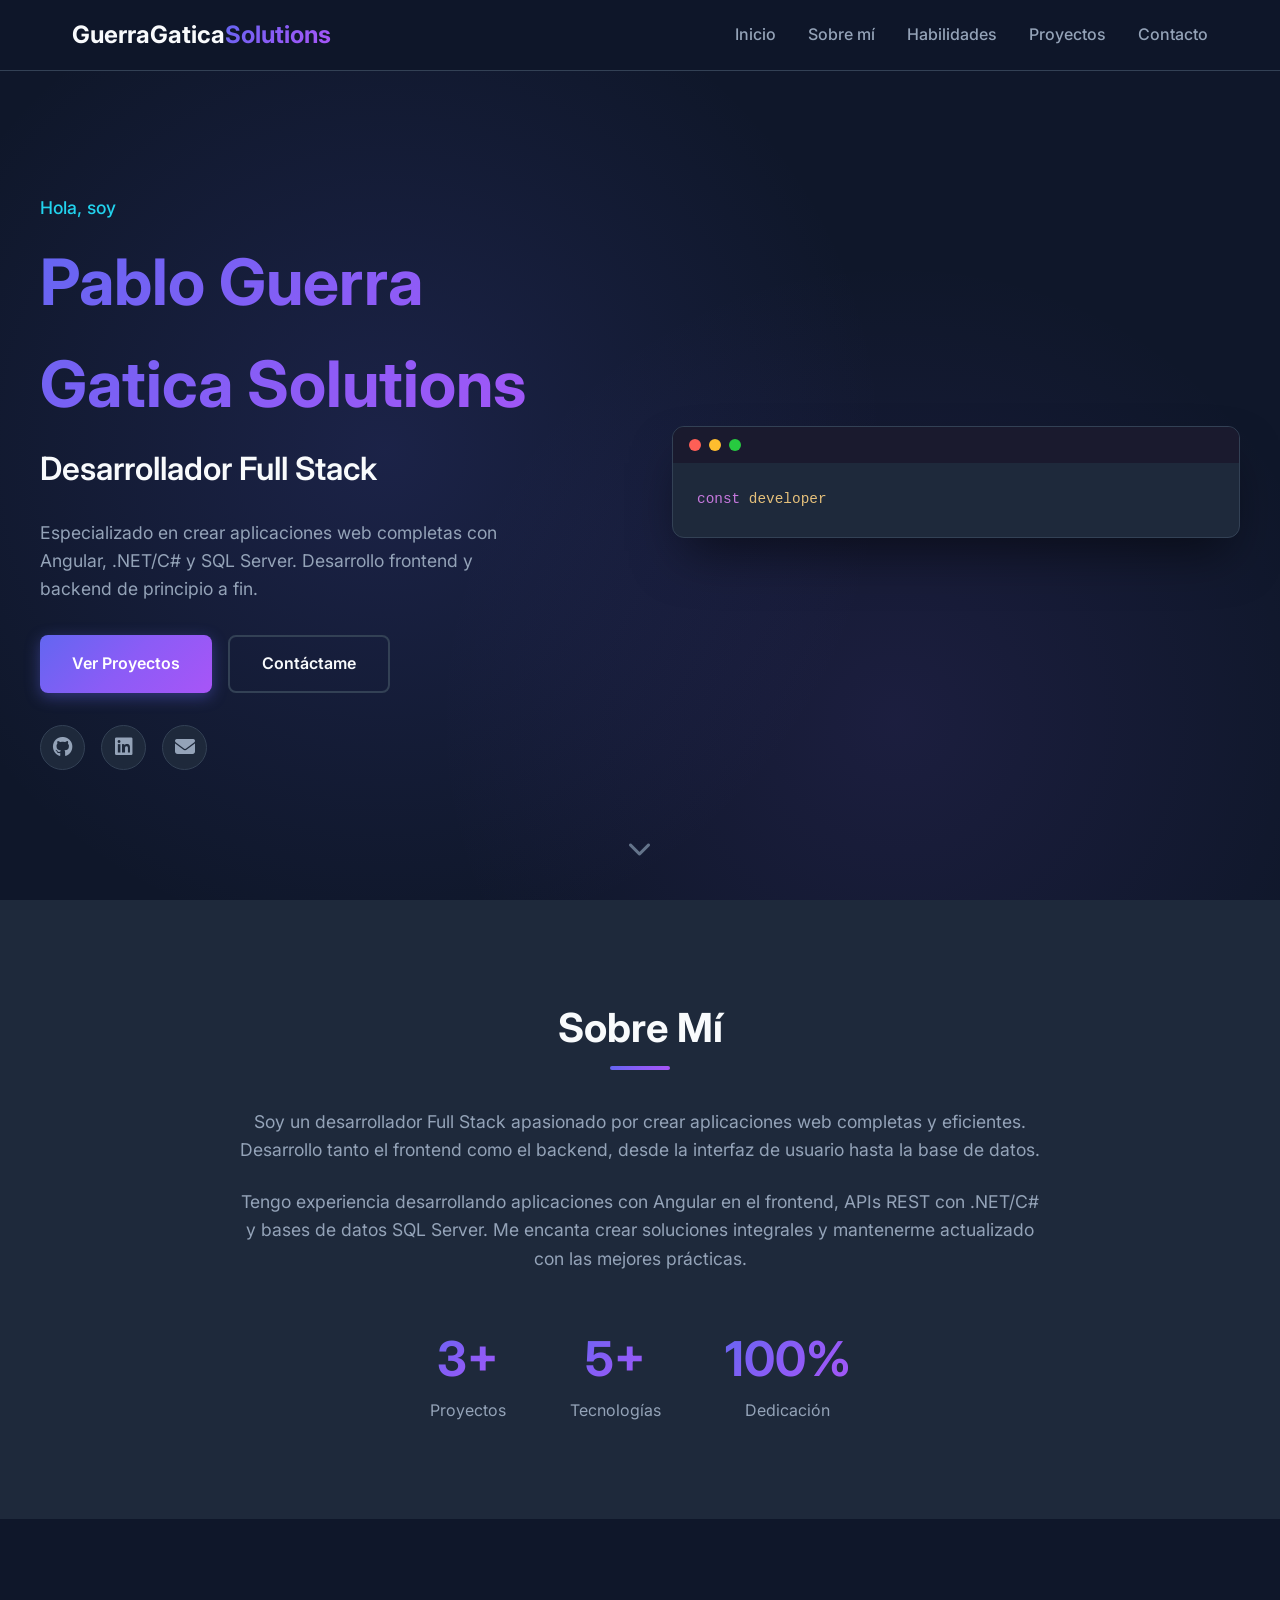
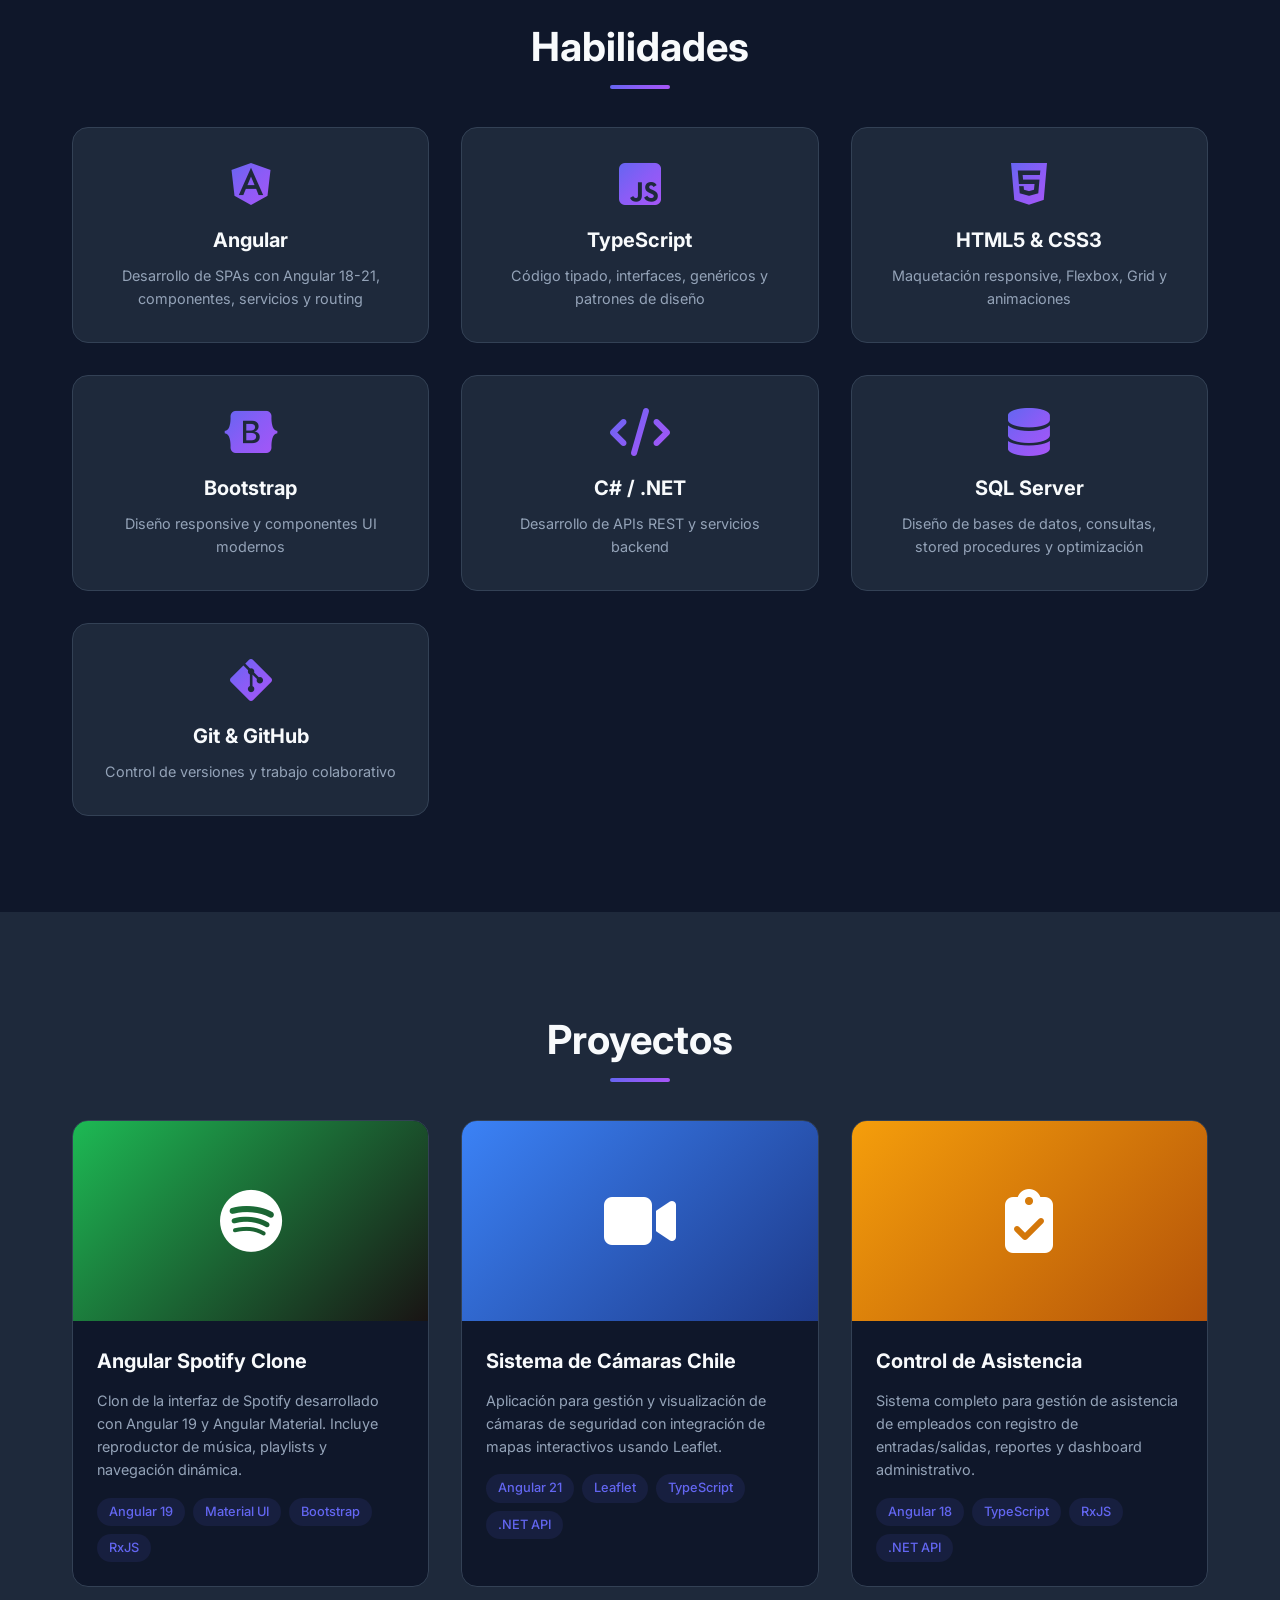
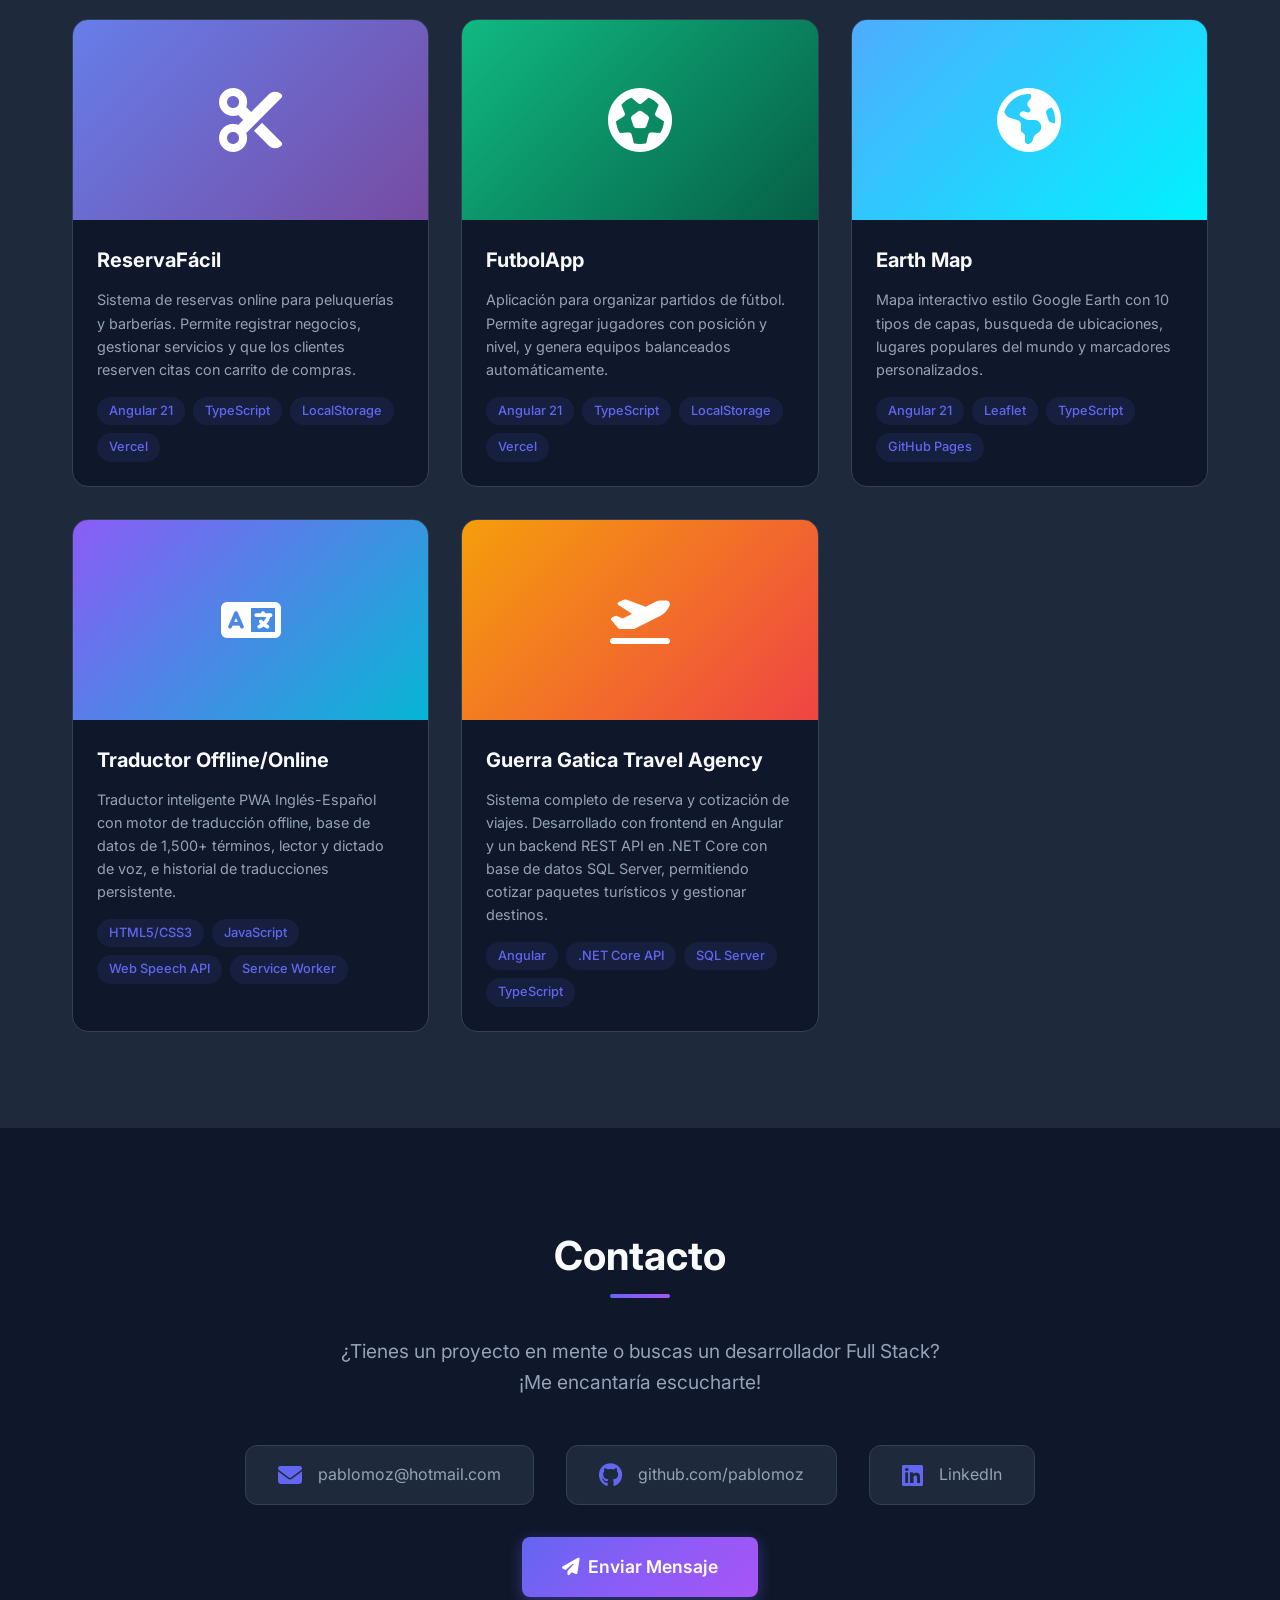
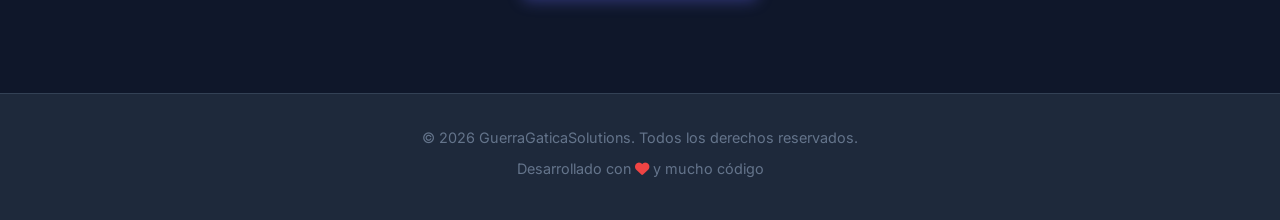
<file: index.html>
<!DOCTYPE html>
<html lang="es">
<head>
    <meta charset="UTF-8">
    <meta name="viewport" content="width=device-width, initial-scale=1.0">
    <title>Pablo Guerra Gatica Solutions | Desarrollador Full Stack</title>
    <link href="https://fonts.googleapis.com/css2?family=Inter:wght@300;400;500;600;700&display=swap" rel="stylesheet">
    <link rel="stylesheet" href="https://cdnjs.cloudflare.com/ajax/libs/font-awesome/6.4.0/css/all.min.css">
    <link rel="stylesheet" href="styles.css">
</head>
<body>
    <!-- Navegación -->
    <nav class="navbar">
        <div class="nav-container">
            <a href="#" class="nav-logo">GuerraGatica<span>Solutions</span></a>
            <ul class="nav-menu">
                <li><a href="#inicio" class="nav-link">Inicio</a></li>
                <li><a href="#sobre-mi" class="nav-link">Sobre mí</a></li>
                <li><a href="#habilidades" class="nav-link">Habilidades</a></li>
                <li><a href="#proyectos" class="nav-link">Proyectos</a></li>
                <li><a href="#contacto" class="nav-link">Contacto</a></li>
            </ul>
            <div class="hamburger">
                <span class="bar"></span>
                <span class="bar"></span>
                <span class="bar"></span>
            </div>
        </div>
    </nav>

    <!-- Hero Section -->
    <section id="inicio" class="hero">
        <div class="hero-container">
            <div class="hero-content">
                <p class="hero-greeting">Hola, soy</p>
                <h1 class="hero-title">Pablo Guerra Gatica Solutions</h1>
                <h2 class="hero-subtitle">Desarrollador Full Stack</h2>
                <p class="hero-description">
                    Especializado en crear aplicaciones web completas con Angular,
                    .NET/C# y SQL Server. Desarrollo frontend y backend de principio a fin.
                </p>
                <div class="hero-buttons">
                    <a href="#proyectos" class="btn btn-primary">Ver Proyectos</a>
                    <a href="#contacto" class="btn btn-secondary">Contáctame</a>
                </div>
                <div class="hero-social">
                    <a href="https://github.com/pablomoz" target="_blank" aria-label="GitHub">
                        <i class="fab fa-github"></i>
                    </a>
                    <a href="https://linkedin.com/in/pablomoz" target="_blank" aria-label="LinkedIn">
                        <i class="fab fa-linkedin"></i>
                    </a>
                    <a href="mailto:pablomoz@hotmail.com" aria-label="Email">
                        <i class="fas fa-envelope"></i>
                    </a>
                </div>
            </div>
            <div class="hero-image">
                <div class="code-window">
                    <div class="window-header">
                        <span class="dot red"></span>
                        <span class="dot yellow"></span>
                        <span class="dot green"></span>
                    </div>
                    <pre class="code-content"><code><span class="keyword">const</span> <span class="variable">developer</span> = {
  <span class="property">nombre</span>: <span class="string">"Pablo Guerra Gatica Solutions"</span>,
  <span class="property">rol</span>: <span class="string">"Full Stack Developer"</span>,
  <span class="property">skills</span>: [
    <span class="string">"Angular"</span>,
    <span class="string">"C#/.NET"</span>,
    <span class="string">"SQL Server"</span>,
    <span class="string">"TypeScript"</span>
  ],
  <span class="property">pasion</span>: <span class="string">"Crear soluciones"</span>
};</code></pre>
                </div>
            </div>
        </div>
        <div class="scroll-indicator">
            <i class="fas fa-chevron-down"></i>
        </div>
    </section>

    <!-- Sobre Mí -->
    <section id="sobre-mi" class="about">
        <div class="container">
            <h2 class="section-title">Sobre Mí</h2>
            <div class="about-content">
                <div class="about-text">
                    <p>
                        Soy un desarrollador Full Stack apasionado por crear aplicaciones web
                        completas y eficientes. Desarrollo tanto el frontend como el backend,
                        desde la interfaz de usuario hasta la base de datos.
                    </p>
                    <p>
                        Tengo experiencia desarrollando aplicaciones con Angular en el frontend,
                        APIs REST con .NET/C# y bases de datos SQL Server. Me encanta crear
                        soluciones integrales y mantenerme actualizado con las mejores prácticas.
                    </p>
                    <div class="about-stats">
                        <div class="stat">
                            <span class="stat-number">3+</span>
                            <span class="stat-label">Proyectos</span>
                        </div>
                        <div class="stat">
                            <span class="stat-number">5+</span>
                            <span class="stat-label">Tecnologías</span>
                        </div>
                        <div class="stat">
                            <span class="stat-number">100%</span>
                            <span class="stat-label">Dedicación</span>
                        </div>
                    </div>
                </div>
            </div>
        </div>
    </section>

    <!-- Habilidades -->
    <section id="habilidades" class="skills">
        <div class="container">
            <h2 class="section-title">Habilidades</h2>
            <div class="skills-grid">
                <div class="skill-card">
                    <i class="fab fa-angular"></i>
                    <h3>Angular</h3>
                    <p>Desarrollo de SPAs con Angular 18-21, componentes, servicios y routing</p>
                </div>
                <div class="skill-card">
                    <i class="fab fa-js-square"></i>
                    <h3>TypeScript</h3>
                    <p>Código tipado, interfaces, genéricos y patrones de diseño</p>
                </div>
                <div class="skill-card">
                    <i class="fab fa-html5"></i>
                    <h3>HTML5 & CSS3</h3>
                    <p>Maquetación responsive, Flexbox, Grid y animaciones</p>
                </div>
                <div class="skill-card">
                    <i class="fab fa-bootstrap"></i>
                    <h3>Bootstrap</h3>
                    <p>Diseño responsive y componentes UI modernos</p>
                </div>
                <div class="skill-card">
                    <i class="fas fa-code"></i>
                    <h3>C# / .NET</h3>
                    <p>Desarrollo de APIs REST y servicios backend</p>
                </div>
                <div class="skill-card">
                    <i class="fas fa-database"></i>
                    <h3>SQL Server</h3>
                    <p>Diseño de bases de datos, consultas, stored procedures y optimización</p>
                </div>
                <div class="skill-card">
                    <i class="fab fa-git-alt"></i>
                    <h3>Git & GitHub</h3>
                    <p>Control de versiones y trabajo colaborativo</p>
                </div>
            </div>
        </div>
    </section>

    <!-- Proyectos -->
    <section id="proyectos" class="projects">
        <div class="container">
            <h2 class="section-title">Proyectos</h2>
            <div class="projects-grid">
                <!-- Proyecto 1: Angular Spotify -->
                <div class="project-card">
                    <div class="project-image">
                        <div class="project-placeholder spotify">
                            <i class="fab fa-spotify"></i>
                        </div>
                        <div class="project-overlay">
                            <a href="https://github.com/pablomoz/angular" target="_blank" class="project-link">
                                <i class="fab fa-github"></i>
                            </a>
                        </div>
                    </div>
                    <div class="project-info">
                        <h3>Angular Spotify Clone</h3>
                        <p>Clon de la interfaz de Spotify desarrollado con Angular 19 y Angular Material. Incluye reproductor de música, playlists y navegación dinámica.</p>
                        <div class="project-tech">
                            <span>Angular 19</span>
                            <span>Material UI</span>
                            <span>Bootstrap</span>
                            <span>RxJS</span>
                        </div>
                    </div>
                </div>

                <!-- Proyecto 2: Cámaras Chile -->
                <div class="project-card">
                    <div class="project-image">
                        <div class="project-placeholder camaras">
                            <i class="fas fa-video"></i>
                        </div>
                        <div class="project-overlay">
                            <a href="https://github.com/pablomoz/Camaras" target="_blank" class="project-link">
                                <i class="fab fa-github"></i>
                            </a>
                        </div>
                    </div>
                    <div class="project-info">
                        <h3>Sistema de Cámaras Chile</h3>
                        <p>Aplicación para gestión y visualización de cámaras de seguridad con integración de mapas interactivos usando Leaflet.</p>
                        <div class="project-tech">
                            <span>Angular 21</span>
                            <span>Leaflet</span>
                            <span>TypeScript</span>
                            <span>.NET API</span>
                        </div>
                    </div>
                </div>

                <!-- Proyecto 3: Control de Asistencia -->
                <div class="project-card">
                    <div class="project-image">
                        <div class="project-placeholder asistencia">
                            <i class="fas fa-clipboard-check"></i>
                        </div>
                        <div class="project-overlay">
                            <a href="https://github.com/pablomoz/control-asistencia" target="_blank" class="project-link">
                                <i class="fab fa-github"></i>
                            </a>
                        </div>
                    </div>
                    <div class="project-info">
                        <h3>Control de Asistencia</h3>
                        <p>Sistema completo para gestión de asistencia de empleados con registro de entradas/salidas, reportes y dashboard administrativo.</p>
                        <div class="project-tech">
                            <span>Angular 18</span>
                            <span>TypeScript</span>
                            <span>RxJS</span>
                            <span>.NET API</span>
                        </div>
                    </div>
                </div>

                <!-- Proyecto 4: ReservaFácil -->
                <div class="project-card">
                    <div class="project-image">
                        <div class="project-placeholder reservas">
                            <i class="fas fa-cut"></i>
                        </div>
                        <div class="project-overlay">
                            <a href="https://reservas-peluqueria-rho.vercel.app" target="_blank" class="project-link">
                                <i class="fas fa-external-link-alt"></i>
                            </a>
                            <a href="https://github.com/pablomoz/reservas-peluqueria" target="_blank" class="project-link">
                                <i class="fab fa-github"></i>
                            </a>
                        </div>
                    </div>
                    <div class="project-info">
                        <h3>ReservaFácil</h3>
                        <p>Sistema de reservas online para peluquerías y barberías. Permite registrar negocios, gestionar servicios y que los clientes reserven citas con carrito de compras.</p>
                        <div class="project-tech">
                            <span>Angular 21</span>
                            <span>TypeScript</span>
                            <span>LocalStorage</span>
                            <span>Vercel</span>
                        </div>
                    </div>
                </div>

                <!-- Proyecto 5: FutbolApp -->
                <div class="project-card">
                    <div class="project-image">
                        <div class="project-placeholder futbol">
                            <i class="fas fa-futbol"></i>
                        </div>
                        <div class="project-overlay">
                            <a href="https://futbol-guerra-gatica-s.vercel.app" target="_blank" class="project-link">
                                <i class="fas fa-external-link-alt"></i>
                            </a>
                            <a href="https://github.com/pablomoz/frontedfutbolWeb" target="_blank" class="project-link">
                                <i class="fab fa-github"></i>
                            </a>
                        </div>
                    </div>
                    <div class="project-info">
                        <h3>FutbolApp</h3>
                        <p>Aplicación para organizar partidos de fútbol. Permite agregar jugadores con posición y nivel, y genera equipos balanceados automáticamente.</p>
                        <div class="project-tech">
                            <span>Angular 21</span>
                            <span>TypeScript</span>
                            <span>LocalStorage</span>
                            <span>Vercel</span>
                        </div>
                    </div>
                </div>

                <!-- Proyecto 6: Earth Map -->
                <div class="project-card">
                    <div class="project-image">
                        <div class="project-placeholder earthmap">
                            <i class="fas fa-globe-americas"></i>
                        </div>
                        <div class="project-overlay">
                            <a href="https://earth-map-guerra-gatica.vercel.app" target="_blank" class="project-link">
                                <i class="fas fa-external-link-alt"></i>
                            </a>
                            <a href="https://github.com/pablomoz/Mapa-interactivo" target="_blank" class="project-link">
                                <i class="fab fa-github"></i>
                            </a>
                        </div>
                    </div>
                    <div class="project-info">
                        <h3>Earth Map</h3>
                        <p>Mapa interactivo estilo Google Earth con 10 tipos de capas, busqueda de ubicaciones, lugares populares del mundo y marcadores personalizados.</p>
                        <div class="project-tech">
                            <span>Angular 21</span>
                            <span>Leaflet</span>
                            <span>TypeScript</span>
                            <span>GitHub Pages</span>
                        </div>
                    </div>
                </div>

                <!-- Proyecto 7: Traductor Offline/Online -->
                <div class="project-card">
                    <div class="project-image">
                        <div class="project-placeholder translator" style="background: linear-gradient(135deg, #8b5cf6, #06b6d4); display: flex; align-items: center; justify-content: center; height: 100%; min-height: 200px; color: white; font-size: 3rem;">
                            <i class="fas fa-language"></i>
                        </div>
                        <div class="project-overlay">
                            <a href="./traductor/" target="_blank" class="project-link" title="Ver demo en vivo">
                                <i class="fas fa-external-link-alt"></i>
                            </a>
                            <a href="https://github.com/pablomoz/diccionario-ingles-espanol" target="_blank" class="project-link" title="Ver repositorio">
                                <i class="fab fa-github"></i>
                            </a>
                        </div>
                    </div>
                    <div class="project-info">
                        <h3>Traductor Offline/Online</h3>
                        <p>Traductor inteligente PWA Inglés-Español con motor de traducción offline, base de datos de 1,500+ términos, lector y dictado de voz, e historial de traducciones persistente.</p>
                        <div class="project-tech">
                            <span>HTML5/CSS3</span>
                            <span>JavaScript</span>
                            <span>Web Speech API</span>
                            <span>Service Worker</span>
                        </div>
                    </div>
                </div>

                <!-- Proyecto 8: Guerra Gatica Travel Agency -->
                <div class="project-card">
                    <div class="project-image">
                        <div class="project-placeholder travel" style="background: linear-gradient(135deg, #f59e0b, #ef4444); display: flex; align-items: center; justify-content: center; height: 100%; min-height: 200px; color: white; font-size: 3rem;">
                            <i class="fas fa-plane-departure"></i>
                        </div>
                        <div class="project-overlay">
                            <a href="./viajes/" target="_blank" class="project-link" title="Ver demo en vivo">
                                <i class="fas fa-external-link-alt"></i>
                            </a>
                            <a href="https://github.com/pablomoz/paginaviajes" target="_blank" class="project-link" title="Ver repositorio">
                                <i class="fab fa-github"></i>
                            </a>
                        </div>
                    </div>
                    <div class="project-info">
                        <h3>Guerra Gatica Travel Agency</h3>
                        <p>Sistema completo de reserva y cotización de viajes. Desarrollado con frontend en Angular y un backend REST API en .NET Core con base de datos SQL Server, permitiendo cotizar paquetes turísticos y gestionar destinos.</p>
                        <div class="project-tech">
                            <span>Angular</span>
                            <span>.NET Core API</span>
                            <span>SQL Server</span>
                            <span>TypeScript</span>
                        </div>
                    </div>
                </div>
            </div>
        </div>
    </section>

    <!-- Contacto -->
    <section id="contacto" class="contact">
        <div class="container">
            <h2 class="section-title">Contacto</h2>
            <div class="contact-content">
                <p class="contact-text">
                    ¿Tienes un proyecto en mente o buscas un desarrollador Full Stack?
                    ¡Me encantaría escucharte!
                </p>
                <div class="contact-methods">
                    <a href="mailto:pablomoz@hotmail.com" class="contact-card">
                        <i class="fas fa-envelope"></i>
                        <span>pablomoz@hotmail.com</span>
                    </a>
                    <a href="https://github.com/pablomoz" target="_blank" class="contact-card">
                        <i class="fab fa-github"></i>
                        <span>github.com/pablomoz</span>
                    </a>
                    <a href="https://linkedin.com/in/pablomoz" target="_blank" class="contact-card">
                        <i class="fab fa-linkedin"></i>
                        <span>LinkedIn</span>
                    </a>
                </div>
                <a href="mailto:pablomoz@hotmail.com" class="btn btn-primary btn-large">
                    <i class="fas fa-paper-plane"></i>
                    Enviar Mensaje
                </a>
            </div>
        </div>
    </section>

    <!-- Footer -->
    <footer class="footer">
        <div class="container">
            <p>&copy; 2026 GuerraGaticaSolutions. Todos los derechos reservados.</p>
            <p>Desarrollado con <i class="fas fa-heart"></i> y mucho código</p>
        </div>
    </footer>

    <script src="script.js"></script>
</body>
</html>
</file>
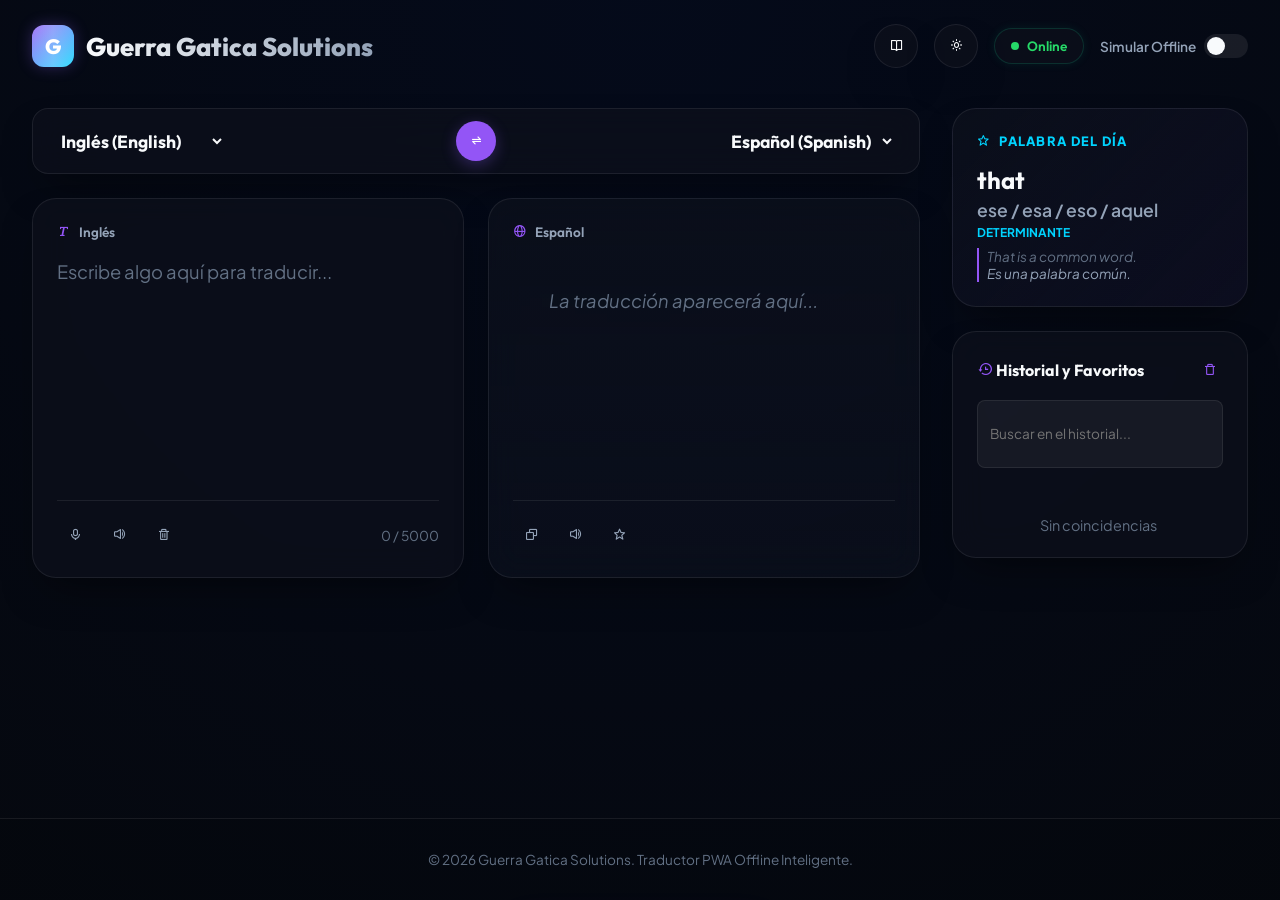
<file: traductor/index.html>
<!DOCTYPE html>
<html lang="es">
<head>
  <meta charset="UTF-8">
  <meta name="viewport" content="width=device-width, initial-scale=1.0">
  <title>Guerra Gatica Solutions - Traductor Offline/Online</title>
  <meta name="description" content="Traductor inteligente Inglés-Español que funciona con o sin conexión a internet.">
  <meta name="theme-color" content="#8b5cf6">
  
  <!-- PWA Manifest -->
  <link rel="manifest" href="manifest.json">
  <link rel="apple-touch-icon" href="icon-192.png">

  <!-- Style Sheets -->
  <link rel="stylesheet" href="index.css">
  
  <!-- Boxicons CDN for premium icons -->
  <link href="https://unpkg.com/boxicons@2.1.4/css/boxicons.min.css" rel="stylesheet">
</head>
<body class="dark-mode">

  <!-- Header -->
  <header>
    <div class="logo-container">
      <div class="logo-icon">G</div>
      <h1>Guerra Gatica Solutions</h1>
    </div>
    
    <div class="app-controls">
      <!-- Dictionary Search Modal trigger -->
      <button class="btn-round" id="open-explorer-btn" title="Buscar en el Diccionario">
        <i class="bx bx-book-open"></i>
      </button>

      <!-- Theme Switch -->
      <button class="btn-round" id="theme-toggle" title="Cambiar Tema">
        <i class="bx bx-sun" id="theme-icon"></i>
      </button>

      <!-- Connection Status indicator -->
      <div class="status-badge online" id="connection-status">
        <div class="status-dot"></div>
        <span id="connection-status-text">Online</span>
      </div>

      <!-- Simulated Offline Mode Switch -->
      <div class="simulation-mode">
        <span>Simular Offline</span>
        <label class="switch">
          <input type="checkbox" id="offline-simulator">
          <span class="slider"></span>
        </label>
      </div>
    </div>
  </header>

  <!-- Main Grid Layout -->
  <main>
    <!-- Left column: Translator and detail lookups -->
    <div class="translator-container">
      
      <!-- Selector Row -->
      <div class="lang-selector-bar">
        <select class="lang-select" id="source-lang-select">
          <option value="en" selected>Inglés (English)</option>
          <option value="es">Español (Spanish)</option>
        </select>
        
        <button class="swap-btn" id="swap-lang-btn" title="Intercambiar idiomas">
          <i class="bx bx-transfer-alt"></i>
        </button>
        
        <select class="lang-select" id="target-lang-select">
          <option value="es" selected>Español (Spanish)</option>
          <option value="en">Inglés (English)</option>
        </select>
      </div>

      <!-- Panels Row (Source / Translation) -->
      <div class="panels-grid">
        <!-- Source Input Panel -->
        <div class="panel">
          <div class="panel-header">
            <span class="panel-title" id="source-lang-title">
              <i class="bx bx-text"></i> Inglés
            </span>
          </div>
          
          <div class="textarea-wrapper">
            <textarea id="source-text" placeholder="Escribe algo aquí para traducir..." maxlength="5000"></textarea>
          </div>
          
          <div class="panel-footer">
            <div class="action-buttons">
              <!-- Speech Recognition (Voice Input) -->
              <button class="icon-btn" id="voice-input-btn" title="Traducir por voz">
                <i class="bx bx-microphone"></i>
              </button>
              <!-- Text-to-speech for input -->
              <button class="icon-btn" id="speech-source-btn" title="Escuchar texto original">
                <i class="bx bx-volume-full"></i>
              </button>
              <!-- Clear text -->
              <button class="icon-btn" id="clear-text-btn" title="Limpiar texto">
                <i class="bx bx-trash"></i>
              </button>
            </div>
            <span class="char-counter" id="char-counter">0 / 5000</span>
          </div>
        </div>

        <!-- Target Output Panel -->
        <div class="panel panel-target">
          <div class="panel-header">
            <span class="panel-title" id="target-lang-title">
              <i class="bx bx-globe"></i> Español
            </span>
          </div>
          
          <div class="translated-output empty" id="translated-text">
            La traducción aparecerá aquí...
          </div>
          
          <div class="panel-footer">
            <div class="action-buttons">
              <!-- Copy translated text -->
              <button class="icon-btn" id="copy-text-btn" title="Copiar traducción">
                <i class="bx bx-copy"></i>
              </button>
              <!-- Text-to-speech for output -->
              <button class="icon-btn" id="speech-target-btn" title="Escuchar traducción">
                <i class="bx bx-volume-full"></i>
              </button>
              <!-- Add translation to favorites -->
              <button class="icon-btn" id="favorite-btn" title="Añadir a favoritos">
                <i class="bx bx-star"></i>
              </button>
            </div>
          </div>
        </div>
      </div>

      <!-- Offline Detail Breakdown Panel -->
      <div class="offline-detail-panel" id="offline-detail-panel">
        <div class="offline-detail-header">
          <i class="bx bx-info-circle text-primary"></i>
          <span>Desglose de Traducción Offline (Diccionario)</span>
        </div>
        <p style="font-size: 0.9rem; color: var(--text-secondary);">
          Haz clic en cada palabra para ver su definición, categoría y alternativas:
        </p>
        <div class="word-pills-container" id="word-pills-container">
          <!-- Dynamically populated word pills -->
        </div>
        <div class="word-card-detail" id="word-card-detail">
          <h4 id="detail-word-title"><i class="bx bx-book"></i> Palabra</h4>
          <p id="detail-word-definition" style="margin-bottom: 0.5rem; font-size: 0.95rem;"></p>
          <span class="pill-pos" id="detail-word-pos">Sustantivo</span>
        </div>
      </div>

    </div>

    <!-- Right column: Sidebar (Word of the Day, History, Favorites) -->
    <div class="sidebar">
      <!-- Word of the Day -->
      <div class="word-day-card">
        <div class="word-day-header">
          <i class="bx bx-star"></i> Palabra del Día
        </div>
        <div class="word-day-body">
          <h3 id="daily-word-en">Loading...</h3>
          <p class="word-day-translation" id="daily-word-es">...</p>
          <p id="daily-word-pos" style="font-size: 0.75rem; color: var(--accent); font-weight: 700; text-transform: uppercase; margin-top: 0.25rem;">...</p>
          <p class="word-day-example" id="daily-word-example">...</p>
        </div>
      </div>

      <!-- History and Favorites Panel -->
      <div class="sidebar-panel">
        <div class="sidebar-header">
          <span><i class="bx bx-history"></i> Historial y Favoritos</span>
          <button class="icon-btn" id="clear-history-btn" title="Limpiar Historial" style="width: 28px; height: 28px;">
            <i class="bx bx-trash-alt"></i>
          </button>
        </div>
        
        <input type="text" class="explorer-input" id="history-search-input" placeholder="Buscar en el historial..." style="margin-bottom: 1rem; padding: 0.5rem 0.75rem; font-size: 0.85rem; border-radius: var(--border-radius-sm);">

        <div class="history-list" id="history-list">
          <!-- Dynamically populated history entries -->
          <div class="no-items">No hay traducciones aún</div>
        </div>
      </div>
    </div>
  </main>

  <!-- Dictionary Explorer Modal (Hidden by default) -->
  <div class="explorer-modal" id="explorer-modal">
    <div class="explorer-content">
      <div class="explorer-header">
        <h2 style="font-family: var(--font-heading); font-size: 1.3rem;"><i class="bx bx-book-open"></i> Explorador del Diccionario</h2>
        <button class="icon-btn" id="close-explorer-btn" title="Cerrar">
          <i class="bx bx-x" style="font-size: 1.5rem;"></i>
        </button>
      </div>
      
      <div class="explorer-search-wrapper">
        <input type="text" class="explorer-input" id="explorer-search-input" placeholder="Escribe para buscar palabras o frases (Ej: hello, casa, cat)...">
      </div>
      
      <div class="explorer-results" id="explorer-results">
        <div class="no-items">Escribe algo en el buscador para ver las coincidencias offline</div>
      </div>
    </div>
  </div>

  <!-- Toast notification banner -->
  <div class="toast" id="toast-notification">
    <i class="bx bx-check-circle"></i>
    <span id="toast-message">Copiado al portapapeles</span>
  </div>

  <!-- Footer -->
  <footer>
    <p>&copy; 2026 Guerra Gatica Solutions. Traductor PWA Offline Inteligente.</p>
  </footer>

  <!-- Scripts -->
  <script src="dictionary.js"></script>
  <script src="offlineEngine.js"></script>
  <script src="app.js"></script>

  <!-- Register Service Worker -->
  <script>
    if ('serviceWorker' in navigator) {
      window.addEventListener('load', () => {
        navigator.serviceWorker.register('sw.js')
          .then(registration => {
            console.log('ServiceWorker registrado con éxito: ', registration.scope);
          })
          .catch(error => {
            console.log('Fallo al registrar el ServiceWorker: ', error);
          });
      });
    }
  </script>
</body>
</html>
</file>
<file: styles.css>
/* ===== Variables CSS ===== */
:root {
    --primary-color: #6366f1;
    --primary-dark: #4f46e5;
    --secondary-color: #22d3ee;
    --background-dark: #0f172a;
    --background-light: #1e293b;
    --text-primary: #f8fafc;
    --text-secondary: #94a3b8;
    --text-muted: #64748b;
    --border-color: #334155;
    --gradient-primary: linear-gradient(135deg, #6366f1 0%, #8b5cf6 50%, #a855f7 100%);
    --gradient-secondary: linear-gradient(135deg, #22d3ee 0%, #6366f1 100%);
    --shadow-lg: 0 25px 50px -12px rgba(0, 0, 0, 0.5);
    --shadow-md: 0 10px 25px -5px rgba(0, 0, 0, 0.3);
    --transition: all 0.3s ease;
}

/* ===== Reset & Base ===== */
* {
    margin: 0;
    padding: 0;
    box-sizing: border-box;
}

html {
    scroll-behavior: smooth;
}

body {
    font-family: 'Inter', sans-serif;
    background-color: var(--background-dark);
    color: var(--text-primary);
    line-height: 1.6;
    overflow-x: hidden;
}

a {
    text-decoration: none;
    color: inherit;
}

ul {
    list-style: none;
}

.container {
    max-width: 1200px;
    margin: 0 auto;
    padding: 0 2rem;
}

/* ===== Navegación ===== */
.navbar {
    position: fixed;
    top: 0;
    left: 0;
    right: 0;
    z-index: 1000;
    background: rgba(15, 23, 42, 0.95);
    backdrop-filter: blur(10px);
    border-bottom: 1px solid var(--border-color);
}

.nav-container {
    max-width: 1200px;
    margin: 0 auto;
    padding: 1rem 2rem;
    display: flex;
    justify-content: space-between;
    align-items: center;
}

.nav-logo {
    font-size: 1.5rem;
    font-weight: 700;
    color: var(--text-primary);
}

.nav-logo span {
    background: var(--gradient-primary);
    -webkit-background-clip: text;
    -webkit-text-fill-color: transparent;
    background-clip: text;
}

.nav-menu {
    display: flex;
    gap: 2rem;
}

.nav-link {
    color: var(--text-secondary);
    font-weight: 500;
    transition: var(--transition);
    position: relative;
}

.nav-link:hover {
    color: var(--primary-color);
}

.nav-link::after {
    content: '';
    position: absolute;
    bottom: -5px;
    left: 0;
    width: 0;
    height: 2px;
    background: var(--gradient-primary);
    transition: var(--transition);
}

.nav-link:hover::after {
    width: 100%;
}

.hamburger {
    display: none;
    flex-direction: column;
    gap: 5px;
    cursor: pointer;
}

.bar {
    width: 25px;
    height: 3px;
    background: var(--text-primary);
    border-radius: 2px;
    transition: var(--transition);
}

/* ===== Hero Section ===== */
.hero {
    min-height: 100vh;
    display: flex;
    flex-direction: column;
    justify-content: center;
    padding: 6rem 2rem 2rem;
    position: relative;
    overflow: hidden;
}

.hero::before {
    content: '';
    position: absolute;
    top: 0;
    left: 0;
    right: 0;
    bottom: 0;
    background: radial-gradient(circle at 30% 50%, rgba(99, 102, 241, 0.15) 0%, transparent 50%),
                radial-gradient(circle at 70% 80%, rgba(139, 92, 246, 0.1) 0%, transparent 40%);
    pointer-events: none;
}

.hero-container {
    max-width: 1200px;
    margin: 0 auto;
    display: grid;
    grid-template-columns: 1fr 1fr;
    gap: 4rem;
    align-items: center;
    position: relative;
    z-index: 1;
}

.hero-greeting {
    color: var(--secondary-color);
    font-size: 1.1rem;
    font-weight: 500;
    margin-bottom: 0.5rem;
}

.hero-title {
    font-size: 4rem;
    font-weight: 700;
    background: var(--gradient-primary);
    -webkit-background-clip: text;
    -webkit-text-fill-color: transparent;
    background-clip: text;
    margin-bottom: 0.5rem;
}

.hero-subtitle {
    font-size: 2rem;
    color: var(--text-primary);
    font-weight: 600;
    margin-bottom: 1.5rem;
}

.hero-description {
    color: var(--text-secondary);
    font-size: 1.1rem;
    max-width: 500px;
    margin-bottom: 2rem;
}

.hero-buttons {
    display: flex;
    gap: 1rem;
    margin-bottom: 2rem;
}

.btn {
    padding: 0.875rem 2rem;
    border-radius: 8px;
    font-weight: 600;
    font-size: 1rem;
    cursor: pointer;
    transition: var(--transition);
    display: inline-flex;
    align-items: center;
    gap: 0.5rem;
    border: none;
}

.btn-primary {
    background: var(--gradient-primary);
    color: white;
    box-shadow: 0 4px 15px rgba(99, 102, 241, 0.4);
}

.btn-primary:hover {
    transform: translateY(-2px);
    box-shadow: 0 8px 25px rgba(99, 102, 241, 0.5);
}

.btn-secondary {
    background: transparent;
    color: var(--text-primary);
    border: 2px solid var(--border-color);
}

.btn-secondary:hover {
    border-color: var(--primary-color);
    color: var(--primary-color);
}

.btn-large {
    padding: 1rem 2.5rem;
    font-size: 1.1rem;
}

.hero-social {
    display: flex;
    gap: 1rem;
}

.hero-social a {
    width: 45px;
    height: 45px;
    border-radius: 50%;
    background: var(--background-light);
    display: flex;
    align-items: center;
    justify-content: center;
    color: var(--text-secondary);
    font-size: 1.25rem;
    transition: var(--transition);
    border: 1px solid var(--border-color);
}

.hero-social a:hover {
    background: var(--primary-color);
    color: white;
    transform: translateY(-3px);
}

/* Code Window */
.code-window {
    background: var(--background-light);
    border-radius: 12px;
    overflow: hidden;
    box-shadow: var(--shadow-lg);
    border: 1px solid var(--border-color);
}

.window-header {
    background: #1a1a2e;
    padding: 0.75rem 1rem;
    display: flex;
    gap: 8px;
}

.dot {
    width: 12px;
    height: 12px;
    border-radius: 50%;
}

.dot.red { background: #ff5f56; }
.dot.yellow { background: #ffbd2e; }
.dot.green { background: #27ca40; }

.code-content {
    padding: 1.5rem;
    font-family: 'Monaco', 'Menlo', monospace;
    font-size: 0.9rem;
    line-height: 1.8;
    overflow-x: auto;
}

.code-content code {
    color: var(--text-secondary);
}

.keyword { color: #c678dd; }
.variable { color: #e5c07b; }
.property { color: #61afef; }
.string { color: #98c379; }

.scroll-indicator {
    position: absolute;
    bottom: 2rem;
    left: 50%;
    transform: translateX(-50%);
    animation: bounce 2s infinite;
    color: var(--text-muted);
    font-size: 1.5rem;
}

@keyframes bounce {
    0%, 20%, 50%, 80%, 100% { transform: translateX(-50%) translateY(0); }
    40% { transform: translateX(-50%) translateY(-10px); }
    60% { transform: translateX(-50%) translateY(-5px); }
}

/* ===== Secciones Generales ===== */
section {
    padding: 6rem 0;
}

.section-title {
    font-size: 2.5rem;
    font-weight: 700;
    text-align: center;
    margin-bottom: 3rem;
    position: relative;
}

.section-title::after {
    content: '';
    position: absolute;
    bottom: -10px;
    left: 50%;
    transform: translateX(-50%);
    width: 60px;
    height: 4px;
    background: var(--gradient-primary);
    border-radius: 2px;
}

/* ===== About Section ===== */
.about {
    background: var(--background-light);
}

.about-content {
    max-width: 800px;
    margin: 0 auto;
}

.about-text p {
    color: var(--text-secondary);
    font-size: 1.1rem;
    margin-bottom: 1.5rem;
    text-align: center;
}

.about-stats {
    display: flex;
    justify-content: center;
    gap: 4rem;
    margin-top: 3rem;
}

.stat {
    text-align: center;
}

.stat-number {
    display: block;
    font-size: 3rem;
    font-weight: 700;
    background: var(--gradient-primary);
    -webkit-background-clip: text;
    -webkit-text-fill-color: transparent;
    background-clip: text;
}

.stat-label {
    color: var(--text-secondary);
    font-size: 1rem;
}

/* ===== Skills Section ===== */
.skills-grid {
    display: grid;
    grid-template-columns: repeat(auto-fit, minmax(280px, 1fr));
    gap: 2rem;
}

.skill-card {
    background: var(--background-light);
    padding: 2rem;
    border-radius: 16px;
    text-align: center;
    border: 1px solid var(--border-color);
    transition: var(--transition);
}

.skill-card:hover {
    transform: translateY(-5px);
    border-color: var(--primary-color);
    box-shadow: var(--shadow-md);
}

.skill-card i {
    font-size: 3rem;
    background: var(--gradient-primary);
    -webkit-background-clip: text;
    -webkit-text-fill-color: transparent;
    background-clip: text;
    margin-bottom: 1rem;
}

.skill-card h3 {
    font-size: 1.25rem;
    margin-bottom: 0.5rem;
}

.skill-card p {
    color: var(--text-secondary);
    font-size: 0.9rem;
}

/* ===== Projects Section ===== */
.projects {
    background: var(--background-light);
}

.projects-grid {
    display: grid;
    grid-template-columns: repeat(auto-fit, minmax(350px, 1fr));
    gap: 2rem;
}

.project-card {
    background: var(--background-dark);
    border-radius: 16px;
    overflow: hidden;
    border: 1px solid var(--border-color);
    transition: var(--transition);
}

.project-card:hover {
    transform: translateY(-5px);
    box-shadow: var(--shadow-lg);
}

.project-image {
    position: relative;
    height: 200px;
    overflow: hidden;
}

.project-placeholder {
    width: 100%;
    height: 100%;
    display: flex;
    align-items: center;
    justify-content: center;
    font-size: 4rem;
    color: white;
}

.project-placeholder.spotify {
    background: linear-gradient(135deg, #1DB954 0%, #191414 100%);
}

.project-placeholder.camaras {
    background: linear-gradient(135deg, #3b82f6 0%, #1e3a8a 100%);
}

.project-placeholder.asistencia {
    background: linear-gradient(135deg, #f59e0b 0%, #b45309 100%);
}

.project-placeholder.reservas {
    background: linear-gradient(135deg, #667eea 0%, #764ba2 100%);
}

.project-placeholder.futbol {
    background: linear-gradient(135deg, #10b981 0%, #065f46 100%);
}

.project-placeholder.earthmap {
    background: linear-gradient(135deg, #4facfe 0%, #00f2fe 100%);
}

.project-overlay {
    position: absolute;
    top: 0;
    left: 0;
    right: 0;
    bottom: 0;
    background: rgba(15, 23, 42, 0.9);
    display: flex;
    align-items: center;
    justify-content: center;
    opacity: 0;
    transition: var(--transition);
}

.project-card:hover .project-overlay {
    opacity: 1;
}

.project-overlay {
    gap: 1rem;
}

.project-link {
    width: 50px;
    height: 50px;
    border-radius: 50%;
    background: var(--primary-color);
    display: flex;
    align-items: center;
    justify-content: center;
    color: white;
    font-size: 1.5rem;
    transition: var(--transition);
}

.project-link:hover {
    transform: scale(1.1);
    background: var(--primary-dark);
}

.project-info {
    padding: 1.5rem;
}

.project-info h3 {
    font-size: 1.25rem;
    margin-bottom: 0.75rem;
}

.project-info p {
    color: var(--text-secondary);
    font-size: 0.9rem;
    margin-bottom: 1rem;
    line-height: 1.6;
}

.project-tech {
    display: flex;
    flex-wrap: wrap;
    gap: 0.5rem;
}

.project-tech span {
    padding: 0.25rem 0.75rem;
    background: rgba(99, 102, 241, 0.1);
    color: var(--primary-color);
    border-radius: 20px;
    font-size: 0.8rem;
    font-weight: 500;
}

/* ===== Contact Section ===== */
.contact {
    text-align: center;
}

.contact-text {
    color: var(--text-secondary);
    font-size: 1.2rem;
    max-width: 600px;
    margin: 0 auto 3rem;
}

.contact-methods {
    display: flex;
    justify-content: center;
    gap: 2rem;
    flex-wrap: wrap;
    margin-bottom: 2rem;
}

.contact-card {
    display: flex;
    align-items: center;
    gap: 1rem;
    padding: 1rem 2rem;
    background: var(--background-light);
    border-radius: 12px;
    border: 1px solid var(--border-color);
    transition: var(--transition);
}

.contact-card:hover {
    border-color: var(--primary-color);
    transform: translateY(-3px);
}

.contact-card i {
    font-size: 1.5rem;
    color: var(--primary-color);
}

.contact-card span {
    color: var(--text-secondary);
}

/* ===== Footer ===== */
.footer {
    background: var(--background-light);
    padding: 2rem;
    text-align: center;
    border-top: 1px solid var(--border-color);
}

.footer p {
    color: var(--text-muted);
    font-size: 0.9rem;
    margin-bottom: 0.5rem;
}

.footer .fa-heart {
    color: #ef4444;
}

/* ===== Responsive Design ===== */
@media (max-width: 768px) {
    .nav-menu {
        position: fixed;
        top: 70px;
        left: -100%;
        width: 100%;
        height: calc(100vh - 70px);
        background: var(--background-dark);
        flex-direction: column;
        align-items: center;
        justify-content: flex-start;
        padding-top: 3rem;
        gap: 2rem;
        transition: var(--transition);
    }

    .nav-menu.active {
        left: 0;
    }

    .hamburger {
        display: flex;
    }

    .hamburger.active .bar:nth-child(1) {
        transform: rotate(45deg) translate(5px, 6px);
    }

    .hamburger.active .bar:nth-child(2) {
        opacity: 0;
    }

    .hamburger.active .bar:nth-child(3) {
        transform: rotate(-45deg) translate(5px, -6px);
    }

    .hero-container {
        grid-template-columns: 1fr;
        text-align: center;
    }

    .hero-title {
        font-size: 2.5rem;
    }

    .hero-subtitle {
        font-size: 1.5rem;
    }

    .hero-description {
        margin: 0 auto 2rem;
    }

    .hero-buttons {
        justify-content: center;
    }

    .hero-social {
        justify-content: center;
    }

    .hero-image {
        display: none;
    }

    .about-stats {
        gap: 2rem;
    }

    .stat-number {
        font-size: 2rem;
    }

    .projects-grid {
        grid-template-columns: 1fr;
    }

    .contact-methods {
        flex-direction: column;
        align-items: center;
    }
}

@media (max-width: 480px) {
    .hero-title {
        font-size: 2rem;
    }

    .hero-buttons {
        flex-direction: column;
    }

    .section-title {
        font-size: 2rem;
    }
}
</file>
<file: traductor/index.css>
@import url('https://fonts.googleapis.com/css2?family=Outfit:wght@300;400;500;600;700;800&family=Plus+Jakarta+Sans:wght@300;400;500;600;700;800&display=swap');

:root {
  /* Dark Theme Palette (Default) */
  --bg-app: radial-gradient(circle at 50% 0%, hsl(224, 71%, 6%) 0%, hsl(222, 47%, 4%) 100%);
  --panel-bg: rgba(13, 17, 28, 0.7);
  --panel-border: rgba(255, 255, 255, 0.08);
  --panel-border-focus: rgba(139, 92, 246, 0.5);
  
  --primary: hsl(263, 90%, 65%);
  --primary-glow: rgba(139, 92, 246, 0.3);
  --primary-hover: hsl(263, 100%, 72%);
  --accent: hsl(190, 100%, 50%);
  --accent-glow: rgba(6, 182, 212, 0.2);
  --accent-hover: hsl(190, 100%, 60%);
  
  --text-main: hsl(210, 40%, 98%);
  --text-secondary: hsl(215, 20%, 65%);
  --text-muted: hsl(215, 15%, 45%);
  
  --card-bg: rgba(20, 26, 42, 0.6);
  --card-hover: rgba(30, 41, 69, 0.8);
  --shadow-premium: 0 20px 40px -15px rgba(0, 0, 0, 0.5);
  --shadow-glow: 0 0 30px rgba(139, 92, 246, 0.15);
  
  --success: hsl(142, 70%, 50%);
  --warning: hsl(47, 95%, 50%);
  --danger: hsl(350, 80%, 60%);
  
  --border-radius-lg: 24px;
  --border-radius-md: 16px;
  --border-radius-sm: 8px;
  
  --transition-smooth: all 0.3s cubic-bezier(0.4, 0, 0.2, 1);
  --font-heading: 'Outfit', sans-serif;
  --font-body: 'Plus Jakarta Sans', sans-serif;
}

/* Light Theme overrides */
body.light-mode {
  --bg-app: radial-gradient(circle at 50% 0%, hsl(220, 30%, 96%) 0%, hsl(220, 20%, 90%) 100%);
  --panel-bg: rgba(255, 255, 255, 0.75);
  --panel-border: rgba(0, 0, 0, 0.08);
  --panel-border-focus: rgba(139, 92, 246, 0.6);
  
  --primary: hsl(263, 80%, 55%);
  --primary-glow: rgba(139, 92, 246, 0.15);
  --primary-hover: hsl(263, 85%, 48%);
  --accent: hsl(190, 90%, 40%);
  --accent-glow: rgba(6, 182, 212, 0.15);
  --accent-hover: hsl(190, 95%, 35%);
  
  --text-main: hsl(222, 47%, 12%);
  --text-secondary: hsl(215, 20%, 35%);
  --text-muted: hsl(215, 12%, 55%);
  
  --card-bg: rgba(255, 255, 255, 0.9);
  --card-hover: rgba(245, 247, 250, 1);
  --shadow-premium: 0 20px 40px -15px rgba(15, 23, 42, 0.08);
  --shadow-glow: 0 0 25px rgba(139, 92, 246, 0.08);
}

* {
  box-sizing: border-box;
  margin: 0;
  padding: 0;
}

body {
  font-family: var(--font-body);
  background: var(--bg-app);
  color: var(--text-main);
  min-height: 100vh;
  display: flex;
  flex-direction: column;
  overflow-x: hidden;
  transition: var(--transition-smooth);
}

/* Scrollbar styles */
::-webkit-scrollbar {
  width: 8px;
  height: 8px;
}
::-webkit-scrollbar-track {
  background: transparent;
}
::-webkit-scrollbar-thumb {
  background: var(--panel-border);
  border-radius: var(--border-radius-sm);
}
::-webkit-scrollbar-thumb:hover {
  background: var(--text-muted);
}

/* Header styling */
header {
  display: flex;
  justify-content: space-between;
  align-items: center;
  padding: 1.5rem 2rem;
  max-width: 1400px;
  width: 100%;
  margin: 0 auto;
}

.logo-container {
  display: flex;
  align-items: center;
  gap: 0.75rem;
}

.logo-icon {
  background: linear-gradient(135deg, var(--primary), var(--accent));
  width: 42px;
  height: 42px;
  border-radius: 12px;
  display: flex;
  align-items: center;
  justify-content: center;
  color: white;
  font-weight: 800;
  font-family: var(--font-heading);
  font-size: 1.3rem;
  box-shadow: 0 0 15px var(--primary-glow);
  position: relative;
  overflow: hidden;
}

.logo-icon::before {
  content: '';
  position: absolute;
  top: -50%;
  left: -50%;
  width: 200%;
  height: 200%;
  background: linear-gradient(45deg, transparent, rgba(255,255,255,0.3), transparent);
  transform: rotate(45deg);
  animation: shine 4s infinite linear;
}

@keyframes shine {
  0% { transform: translate(-100%, -100%) rotate(45deg); }
  100% { transform: translate(100%, 100%) rotate(45deg); }
}

h1 {
  font-family: var(--font-heading);
  font-weight: 800;
  font-size: 1.6rem;
  background: linear-gradient(to right, var(--text-main), var(--text-secondary));
  -webkit-background-clip: text;
  -webkit-text-fill-color: transparent;
}

.app-controls {
  display: flex;
  align-items: center;
  gap: 1rem;
}

/* Switch & Buttons Styling */
.btn-round {
  width: 44px;
  height: 44px;
  border-radius: 50%;
  border: 1px solid var(--panel-border);
  background: var(--panel-bg);
  color: var(--text-main);
  cursor: pointer;
  display: flex;
  align-items: center;
  justify-content: center;
  transition: var(--transition-smooth);
  box-shadow: var(--shadow-premium);
}

.btn-round:hover {
  transform: translateY(-2px);
  border-color: var(--primary);
  box-shadow: var(--shadow-glow);
  color: var(--primary);
}

.status-badge {
  display: flex;
  align-items: center;
  gap: 0.5rem;
  padding: 0.5rem 1rem;
  border-radius: 100px;
  background: var(--panel-bg);
  border: 1px solid var(--panel-border);
  font-weight: 600;
  font-size: 0.85rem;
  font-family: var(--font-heading);
  transition: var(--transition-smooth);
}

.status-badge.online {
  color: var(--success);
  border-color: rgba(16, 185, 129, 0.2);
  box-shadow: 0 0 10px rgba(16, 185, 129, 0.1);
}

.status-badge.offline {
  color: var(--warning);
  border-color: rgba(245, 158, 11, 0.2);
  box-shadow: 0 0 10px rgba(245, 158, 11, 0.1);
}

.status-dot {
  width: 8px;
  height: 8px;
  border-radius: 50%;
  background-color: currentColor;
  animation: pulse-dot 2s infinite;
}

@keyframes pulse-dot {
  0% { transform: scale(0.9); opacity: 0.6; }
  50% { transform: scale(1.2); opacity: 1; }
  100% { transform: scale(0.9); opacity: 0.6; }
}

/* Simulation Toggle style */
.simulation-mode {
  display: flex;
  align-items: center;
  gap: 0.5rem;
  font-size: 0.85rem;
  font-weight: 600;
  color: var(--text-secondary);
}

.switch {
  position: relative;
  display: inline-block;
  width: 44px;
  height: 24px;
}

.switch input {
  opacity: 0;
  width: 0;
  height: 0;
}

.slider {
  position: absolute;
  cursor: pointer;
  top: 0; left: 0; right: 0; bottom: 0;
  background-color: var(--panel-border);
  transition: .4s;
  border-radius: 34px;
}

.slider:before {
  position: absolute;
  content: "";
  height: 18px;
  width: 18px;
  left: 3px;
  bottom: 3px;
  background-color: var(--text-main);
  transition: .4s;
  border-radius: 50%;
}

input:checked + .slider {
  background-color: var(--primary);
}

input:checked + .slider:before {
  transform: translateX(20px);
  background-color: white;
}

/* Main Container Grid Layout */
main {
  max-width: 1400px;
  width: 100%;
  margin: 0 auto;
  padding: 1rem 2rem 3rem;
  flex: 1;
  display: grid;
  grid-template-columns: 1fr;
  gap: 2rem;
}

@media (min-width: 1024px) {
  main {
    grid-template-columns: 3fr 1fr;
  }
}

/* Translator Work Area */
.translator-container {
  display: flex;
  flex-direction: column;
  gap: 1.5rem;
}

/* Lang selector row */
.lang-selector-bar {
  display: flex;
  justify-content: space-between;
  align-items: center;
  background: var(--panel-bg);
  backdrop-filter: blur(16px);
  border: 1px solid var(--panel-border);
  padding: 0.75rem 1.5rem;
  border-radius: var(--border-radius-md);
  box-shadow: var(--shadow-premium);
}

.lang-select {
  background: transparent;
  border: none;
  color: var(--text-main);
  font-family: var(--font-heading);
  font-weight: 700;
  font-size: 1.1rem;
  cursor: pointer;
  outline: none;
  padding-right: 0.5rem;
}

.lang-select option {
  background: hsl(222, 47%, 8%);
  color: white;
}

body.light-mode .lang-select option {
  background: white;
  color: black;
}

.swap-btn {
  background: var(--primary);
  color: white;
  border: none;
  width: 40px;
  height: 40px;
  border-radius: 50%;
  cursor: pointer;
  display: flex;
  align-items: center;
  justify-content: center;
  transition: var(--transition-smooth);
  box-shadow: 0 4px 15px var(--primary-glow);
}

.swap-btn:hover {
  transform: rotate(180deg) scale(1.1);
  background: var(--primary-hover);
}

/* Translator Panels */
.panels-grid {
  display: grid;
  grid-template-columns: 1fr;
  gap: 1.5rem;
}

@media (min-width: 768px) {
  .panels-grid {
    grid-template-columns: 1fr 1fr;
  }
}

.panel {
  background: var(--panel-bg);
  backdrop-filter: blur(16px);
  border: 1px solid var(--panel-border);
  border-radius: var(--border-radius-lg);
  padding: 1.5rem;
  display: flex;
  flex-direction: column;
  height: 380px;
  position: relative;
  transition: var(--transition-smooth);
  box-shadow: var(--shadow-premium);
}

.panel:focus-within {
  border-color: var(--panel-border-focus);
  box-shadow: var(--shadow-glow);
}

.panel-header {
  display: flex;
  justify-content: space-between;
  align-items: center;
  margin-bottom: 1rem;
  color: var(--text-secondary);
  font-size: 0.85rem;
  font-weight: 600;
}

.panel-title {
  display: flex;
  align-items: center;
  gap: 0.5rem;
  font-family: var(--font-heading);
}

.panel-title i {
  color: var(--primary);
}

.textarea-wrapper {
  flex: 1;
  position: relative;
  display: flex;
  flex-direction: column;
}

textarea {
  width: 100%;
  height: 100%;
  background: transparent;
  border: none;
  color: var(--text-main);
  font-family: var(--font-body);
  font-size: 1.15rem;
  line-height: 1.6;
  resize: none;
  outline: none;
}

textarea::placeholder {
  color: var(--text-muted);
}

.panel-footer {
  display: flex;
  justify-content: space-between;
  align-items: center;
  margin-top: 1rem;
  border-top: 1px solid var(--panel-border);
  padding-top: 1rem;
}

.char-counter {
  font-size: 0.85rem;
  color: var(--text-muted);
}

.action-buttons {
  display: flex;
  gap: 0.5rem;
}

.icon-btn {
  background: transparent;
  border: 1px solid transparent;
  color: var(--text-secondary);
  width: 36px;
  height: 36px;
  border-radius: 50%;
  display: flex;
  align-items: center;
  justify-content: center;
  cursor: pointer;
  transition: var(--transition-smooth);
}

.icon-btn:hover {
  background: rgba(255,255,255,0.05);
  border-color: var(--panel-border);
  color: var(--text-main);
}

body.light-mode .icon-btn:hover {
  background: rgba(0,0,0,0.03);
}

.icon-btn.active {
  color: var(--primary);
  background: var(--primary-glow);
  border-color: rgba(139, 92, 246, 0.2);
}

/* Secondary panel styling (target) */
.panel-target {
  background: linear-gradient(180deg, var(--panel-bg) 0%, rgba(20,26,42,0.3) 100%);
}

.translated-output {
  font-size: 1.15rem;
  line-height: 1.6;
  flex: 1;
  overflow-y: auto;
  white-space: pre-wrap;
  color: var(--text-main);
}

.translated-output.empty {
  color: var(--text-muted);
  font-style: italic;
}

/* Offline breakdown display */
.offline-detail-panel {
  background: var(--panel-bg);
  backdrop-filter: blur(16px);
  border: 1px solid var(--panel-border);
  border-radius: var(--border-radius-lg);
  padding: 1.5rem;
  display: none;
  flex-direction: column;
  gap: 1rem;
  box-shadow: var(--shadow-premium);
}

.offline-detail-header {
  font-family: var(--font-heading);
  font-weight: 700;
  display: flex;
  align-items: center;
  gap: 0.5rem;
}

.word-pills-container {
  display: flex;
  flex-wrap: wrap;
  gap: 0.75rem;
}

.word-pill {
  background: var(--card-bg);
  border: 1px solid var(--panel-border);
  padding: 0.5rem 1rem;
  border-radius: 100px;
  cursor: pointer;
  transition: var(--transition-smooth);
  display: flex;
  align-items: center;
  gap: 0.5rem;
}

.word-pill:hover, .word-pill.active {
  background: var(--card-hover);
  border-color: var(--primary);
  box-shadow: 0 4px 12px var(--primary-glow);
  transform: translateY(-1px);
}

.pill-pos {
  font-size: 0.75rem;
  background: var(--primary);
  color: white;
  padding: 0.1rem 0.4rem;
  border-radius: 4px;
  font-weight: 700;
  text-transform: uppercase;
}

.word-card-detail {
  background: var(--card-bg);
  border: 1px solid var(--panel-border);
  border-radius: var(--border-radius-md);
  padding: 1.25rem;
  display: none;
  animation: fadeIn 0.3s ease;
}

@keyframes fadeIn {
  from { opacity: 0; transform: translateY(5px); }
  to { opacity: 1; transform: translateY(0); }
}

.word-card-detail h4 {
  font-family: var(--font-heading);
  font-size: 1.2rem;
  margin-bottom: 0.5rem;
  color: var(--primary-hover);
  display: flex;
  align-items: center;
  gap: 0.5rem;
}

/* Sidebar Styling (History, Learn, etc.) */
.sidebar {
  display: flex;
  flex-direction: column;
  gap: 1.5rem;
}

.sidebar-panel {
  background: var(--panel-bg);
  backdrop-filter: blur(16px);
  border: 1px solid var(--panel-border);
  border-radius: var(--border-radius-lg);
  padding: 1.5rem;
  box-shadow: var(--shadow-premium);
  display: flex;
  flex-direction: column;
  max-height: 400px;
}

.sidebar-header {
  display: flex;
  justify-content: space-between;
  align-items: center;
  margin-bottom: 1rem;
  font-family: var(--font-heading);
  font-weight: 700;
}

.sidebar-header i {
  color: var(--primary);
}

.history-list {
  display: flex;
  flex-direction: column;
  gap: 0.75rem;
  overflow-y: auto;
  flex: 1;
  padding-right: 0.25rem;
}

.history-item {
  background: var(--card-bg);
  border: 1px solid var(--panel-border);
  padding: 0.75rem 1rem;
  border-radius: var(--border-radius-md);
  cursor: pointer;
  transition: var(--transition-smooth);
  display: flex;
  flex-direction: column;
  gap: 0.25rem;
  position: relative;
}

.history-item:hover {
  background: var(--card-hover);
  border-color: var(--primary);
}

.history-text {
  font-weight: 600;
  font-size: 0.9rem;
  white-space: nowrap;
  overflow: hidden;
  text-overflow: ellipsis;
  padding-right: 2rem;
}

.history-translation {
  color: var(--text-secondary);
  font-size: 0.85rem;
  white-space: nowrap;
  overflow: hidden;
  text-overflow: ellipsis;
}

.history-meta {
  display: flex;
  justify-content: space-between;
  align-items: center;
  font-size: 0.75rem;
  color: var(--text-muted);
  margin-top: 0.25rem;
}

.star-btn {
  position: absolute;
  top: 0.75rem;
  right: 0.75rem;
  background: transparent;
  border: none;
  color: var(--text-muted);
  cursor: pointer;
  transition: var(--transition-smooth);
}

.star-btn:hover, .star-btn.active {
  color: var(--warning);
  transform: scale(1.1);
}

.no-items {
  text-align: center;
  color: var(--text-muted);
  font-size: 0.9rem;
  margin: auto;
  padding: 2rem 0;
}

/* Word of the day panel */
.word-day-card {
  background: linear-gradient(135deg, var(--panel-bg) 0%, rgba(139, 92, 246, 0.05) 100%);
  border: 1px solid var(--panel-border);
  border-radius: var(--border-radius-lg);
  padding: 1.5rem;
  box-shadow: var(--shadow-premium);
  display: flex;
  flex-direction: column;
  gap: 1rem;
}

.word-day-header {
  font-size: 0.8rem;
  font-weight: 800;
  letter-spacing: 0.1em;
  text-transform: uppercase;
  color: var(--accent);
  display: flex;
  align-items: center;
  gap: 0.5rem;
}

.word-day-body h3 {
  font-family: var(--font-heading);
  font-size: 1.5rem;
  margin-bottom: 0.25rem;
}

.word-day-translation {
  font-size: 1.1rem;
  color: var(--text-secondary);
  font-weight: 600;
}

.word-day-example {
  font-size: 0.85rem;
  color: var(--text-muted);
  font-style: italic;
  margin-top: 0.5rem;
  border-left: 2px solid var(--primary);
  padding-left: 0.5rem;
}

/* Utility alert banner */
.toast {
  position: fixed;
  bottom: 2rem;
  left: 50%;
  transform: translateX(-50%) translateY(100px);
  background: var(--panel-bg);
  border: 1px solid var(--primary);
  box-shadow: var(--shadow-glow), var(--shadow-premium);
  backdrop-filter: blur(20px);
  padding: 0.75rem 1.5rem;
  border-radius: 100px;
  color: var(--text-main);
  font-weight: 600;
  display: flex;
  align-items: center;
  gap: 0.5rem;
  z-index: 1000;
  transition: transform 0.4s cubic-bezier(0.175, 0.885, 0.32, 1.275);
}

.toast.show {
  transform: translateX(-50%) translateY(0);
}

.toast i {
  color: var(--accent);
}

/* Dictionary explorer popup/modal */
.explorer-modal {
  position: fixed;
  top: 0; left: 0; right: 0; bottom: 0;
  background: rgba(0,0,0,0.6);
  backdrop-filter: blur(8px);
  z-index: 1000;
  display: none;
  align-items: center;
  justify-content: center;
  padding: 1.5rem;
}

.explorer-content {
  background: var(--panel-bg);
  border: 1px solid var(--panel-border);
  border-radius: var(--border-radius-lg);
  max-width: 600px;
  width: 100%;
  max-height: 80vh;
  display: flex;
  flex-direction: column;
  box-shadow: var(--shadow-premium);
  overflow: hidden;
}

.explorer-header {
  padding: 1.5rem;
  border-bottom: 1px solid var(--panel-border);
  display: flex;
  justify-content: space-between;
  align-items: center;
}

.explorer-search-wrapper {
  padding: 1rem 1.5rem;
  display: flex;
  gap: 0.5rem;
}

.explorer-input {
  flex: 1;
  background: rgba(255,255,255,0.05);
  border: 1px solid var(--panel-border);
  border-radius: var(--border-radius-sm);
  padding: 0.75rem 1rem;
  color: var(--text-main);
  outline: none;
  font-family: var(--font-body);
}

.explorer-input:focus {
  border-color: var(--primary);
}

.explorer-results {
  flex: 1;
  overflow-y: auto;
  padding: 0 1.5rem 1.5rem;
  display: flex;
  flex-direction: column;
  gap: 0.75rem;
}

.explorer-item {
  background: var(--card-bg);
  border: 1px solid var(--panel-border);
  border-radius: var(--border-radius-md);
  padding: 1rem;
  display: flex;
  justify-content: space-between;
  align-items: center;
}

.explorer-item-words {
  display: flex;
  flex-direction: column;
  gap: 0.25rem;
}

.explorer-en {
  font-weight: 700;
  font-size: 1.1rem;
}

.explorer-es {
  color: var(--text-secondary);
}

/* Responsive Footer */
footer {
  text-align: center;
  padding: 2rem;
  font-size: 0.85rem;
  color: var(--text-muted);
  border-top: 1px solid var(--panel-border);
  background: rgba(0,0,0,0.1);
}
</file>
